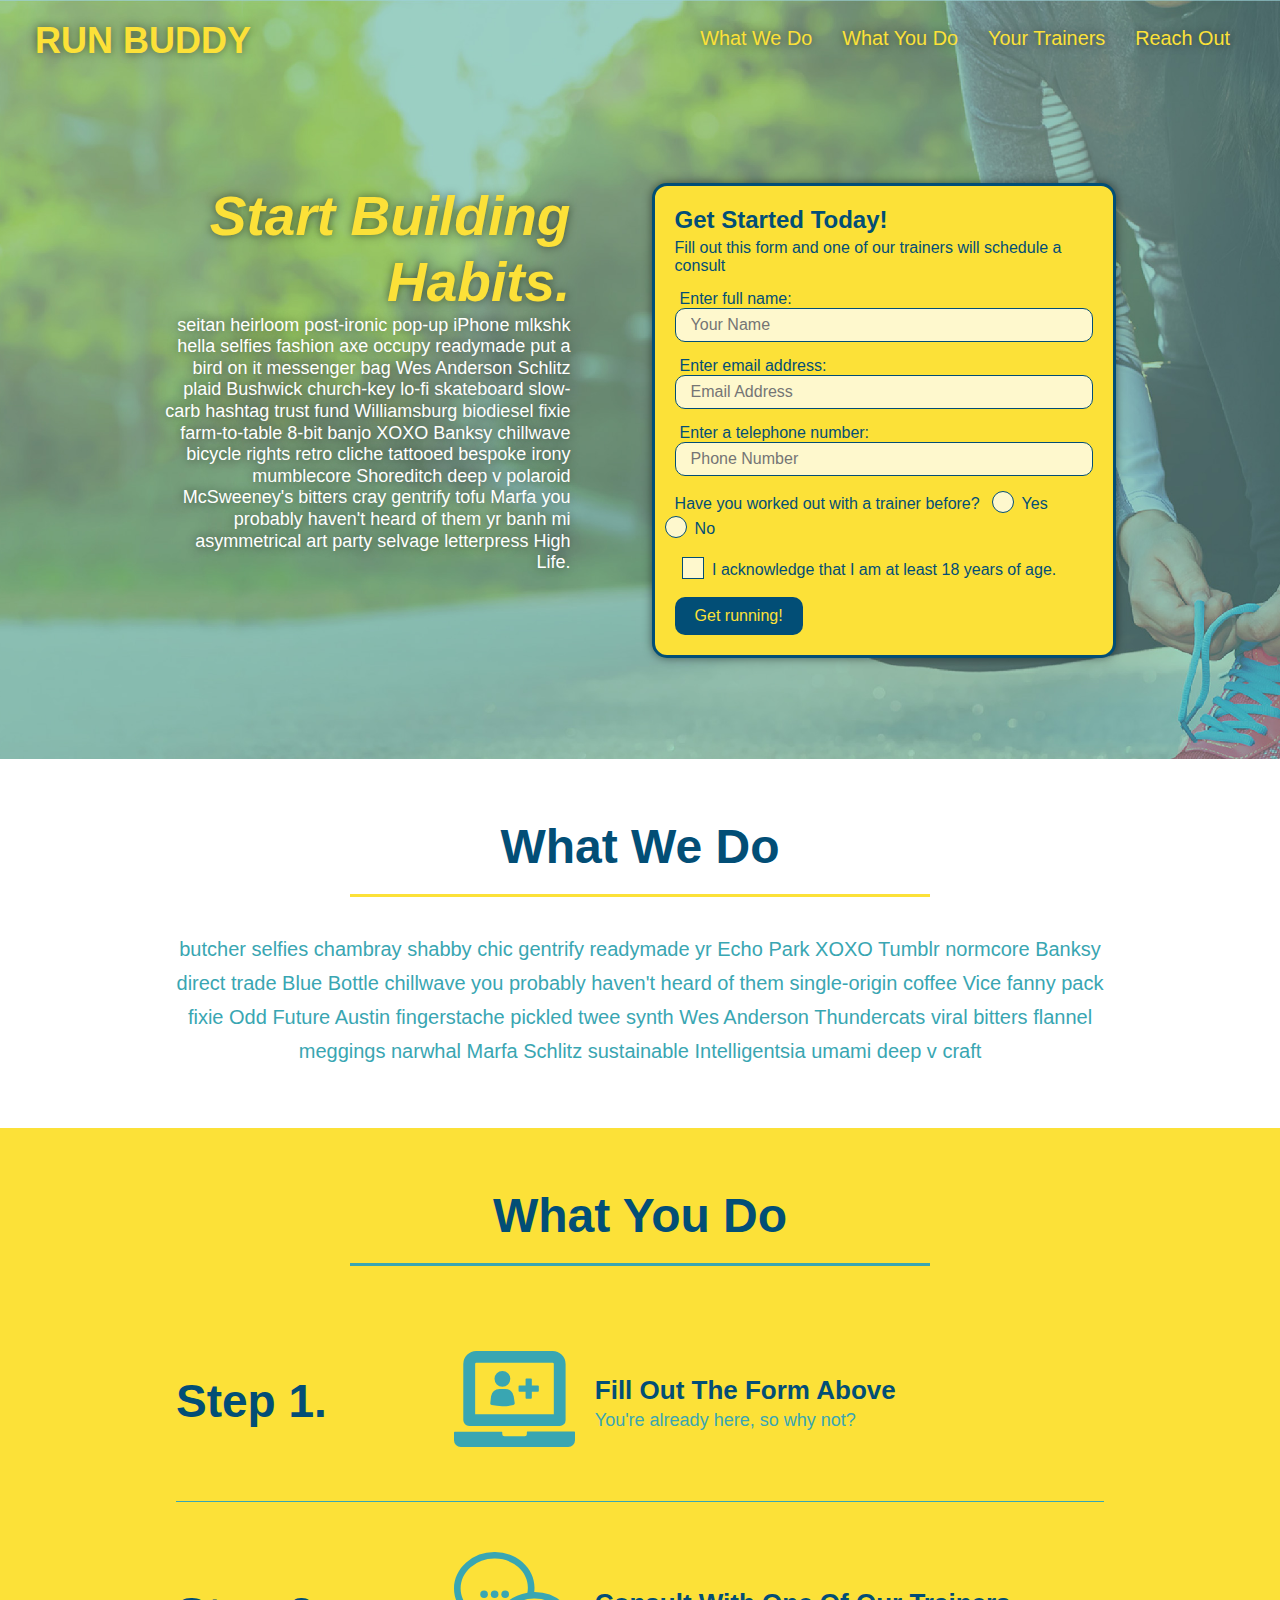
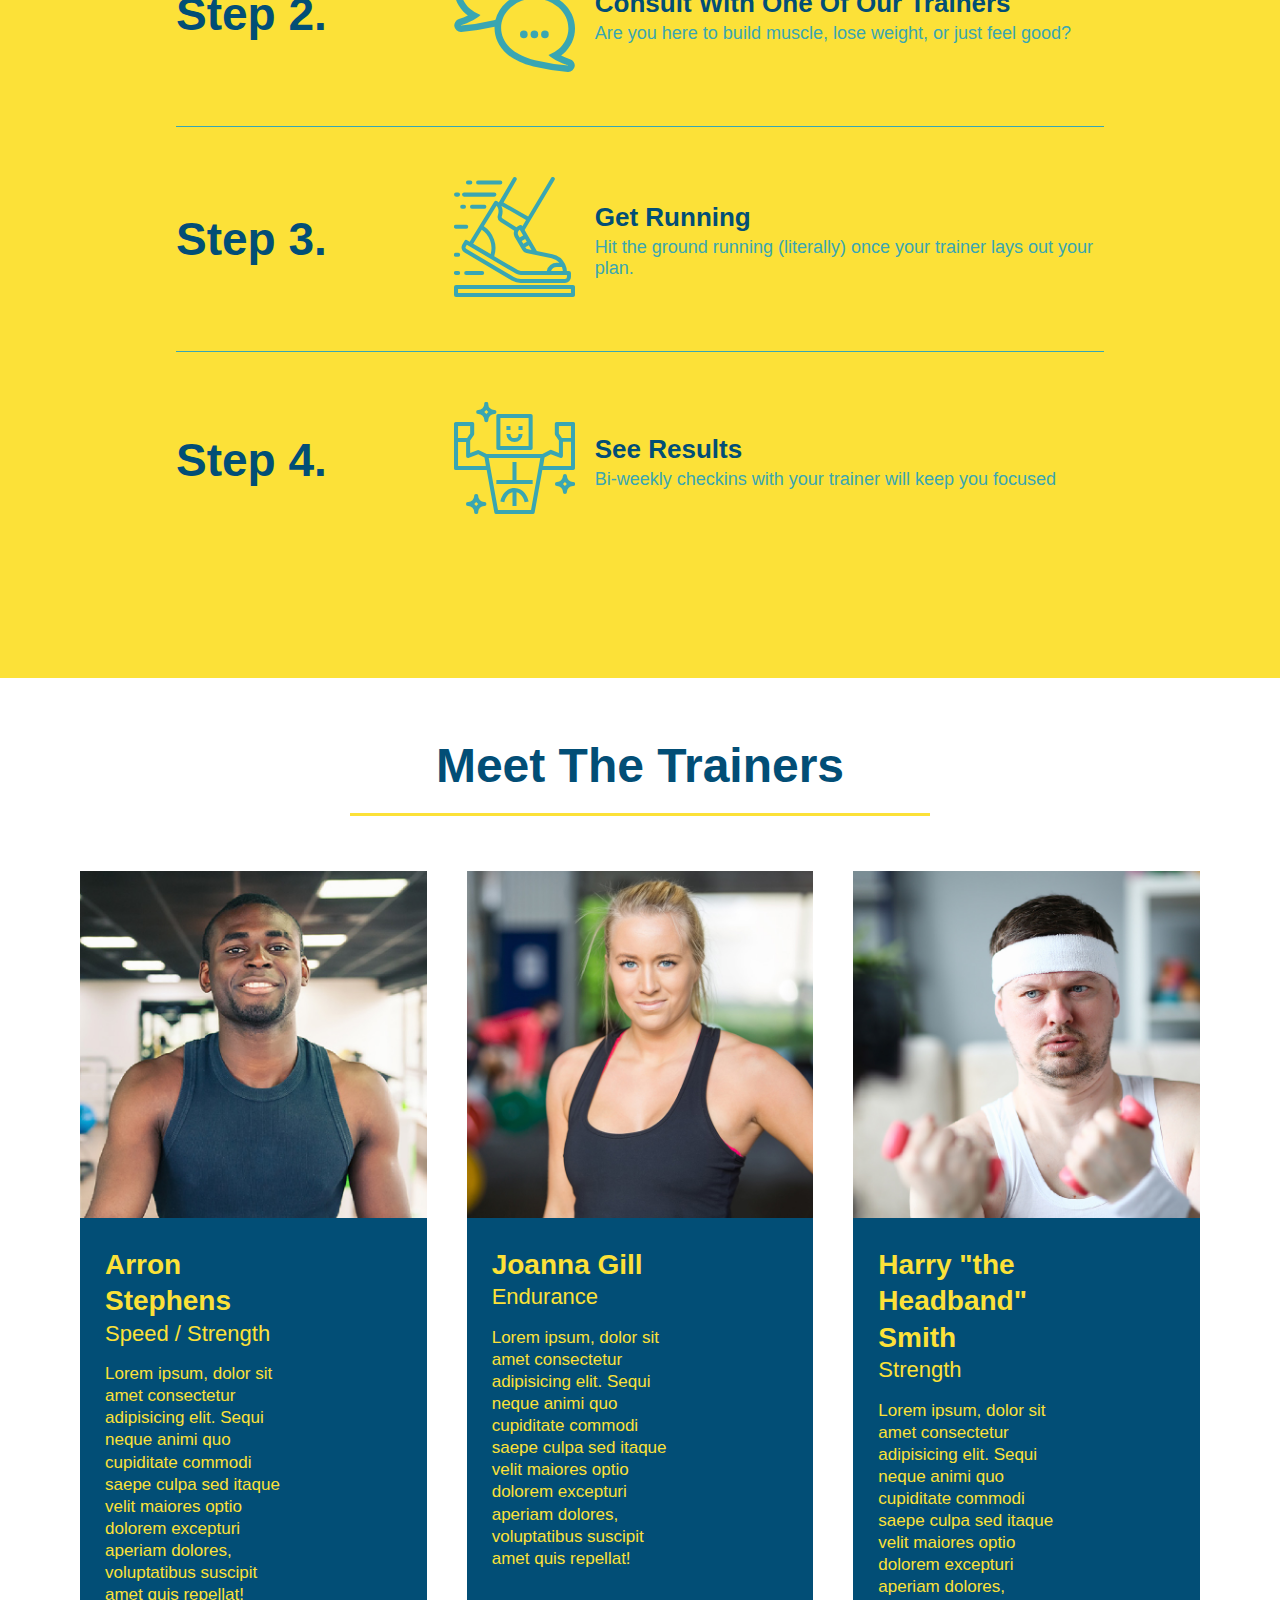
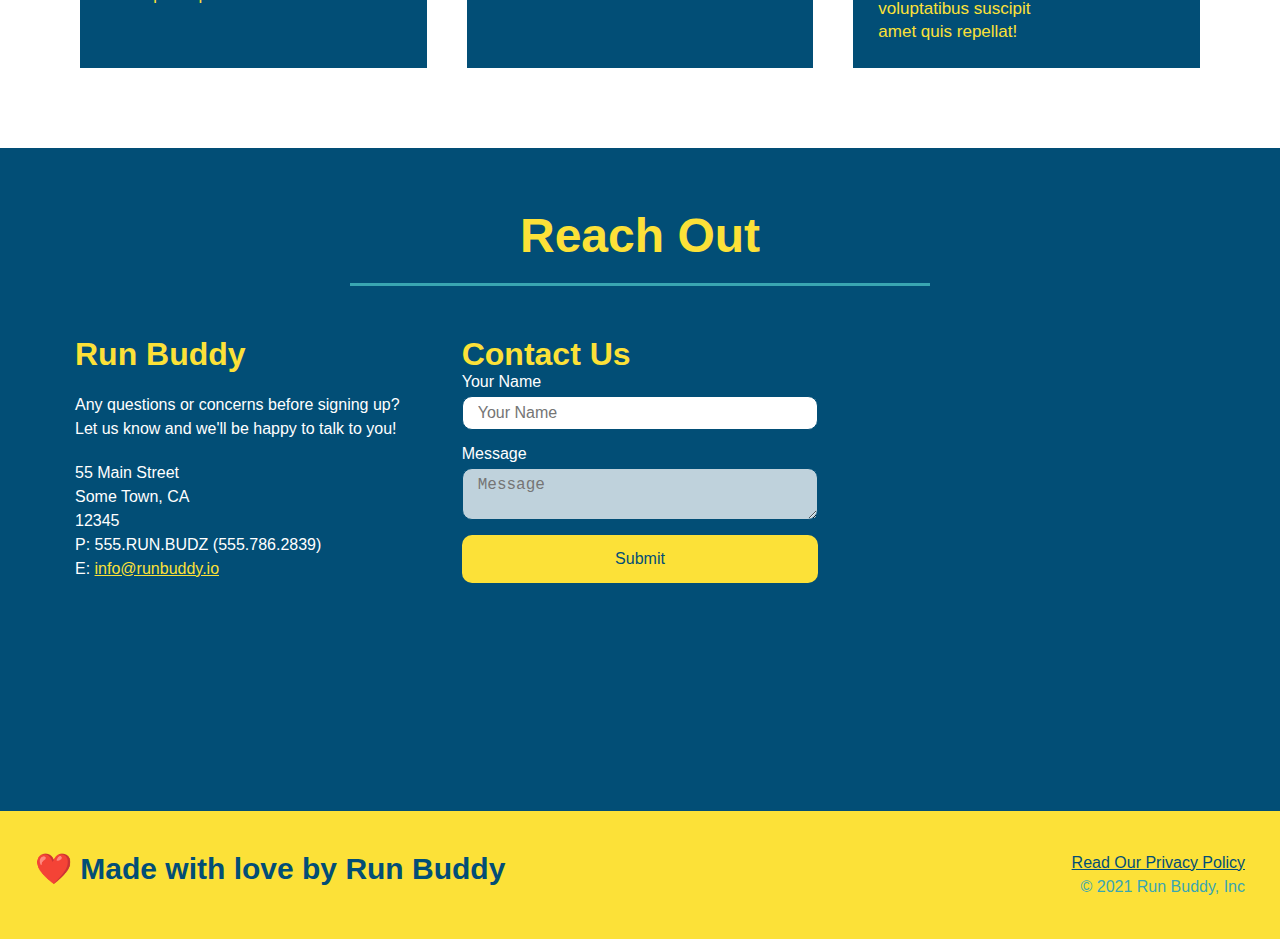
<file: index.html>
<!DOCTYPE html>
<html lang="en">
    <head>
        <meta charset="UTF-8">
        <meta name="viewport" content="width=device-width, initial-scale=1.0" />
        <title>Run Buddy</title>
        <link rel="stylesheet" href="./assets/css/style.css"/>
    </head>
    <body>
        <!-- Navigation -->
        <header>
            <h1>
                <a href="/">RUN BUDDY</a> 
            </h1>
            <nav>
                <!-- Unordered list element -->
                <ul>
                    <!-- List item element-->
                    <li>
                        <!-- Anchor element -->
                        <a href="#what-we-do">What We Do</a>
                    </li>
                    <li>
                        <a href="#what-you-do">What You Do</a>
                    </li>
                    <li>
                        <a href="#your-trainers">Your Trainers</a>
                    </li>
                    <li>
                        <a href="#reach-out">Reach Out</a>
                    </li>
                </ul>
            </nav>
        </header>

        <!-- Hero -->
        <section class="hero">
            <div class="hero-cta">
                <h2>Start Building Habits.</h2>
                <p>
                  seitan heirloom post-ironic pop-up iPhone mlkshk hella selfies fashion axe occupy readymade put a bird on it messenger bag Wes Anderson Schlitz plaid Bushwick church-key lo-fi skateboard slow-carb hashtag trust fund Williamsburg biodiesel fixie farm-to-table 8-bit banjo XOXO Banksy chillwave bicycle rights retro cliche tattooed bespoke irony mumblecore Shoreditch deep v polaroid McSweeney's bitters cray gentrify tofu Marfa you probably haven't heard of them yr banh mi asymmetrical art party selvage letterpress High Life.
                </p>
            </div>
            <div class="hero-form">
                <h3>Get Started Today!</h3>
                <p>Fill out this form and one of our trainers will schedule a consult</p>
                <form>
                    <label for="name">Enter full name:</label>
                    <input type="text" placeholder="Your Name" name="name" id="name" class="form-input" />
                    <label for="email">Enter email address:</label>
                    <input type="email" placeholder="Email Address" name="email" id="email" class="form-input" />
                    <label for="phone">Enter a telephone number:</label>
                    <input type="tel" placeholder="Phone Number" name="phone" id="phone" class="form-input" />
                    <p>
                        Have you worked out with a trainer before?
                        <span class="radio-wrapper">
                            <input type="radio" name="trainer-confirm" id="trainer-yes"/>
                            <label for="trainer-yes">Yes</label>
                        </span>
                        <span class="radio-wrapper">
                            <input type="radio" name="trainer-confirm" id="trainer-no"/>
                            <label for="trainer-no">No</label>
                        </span>
                    </p>
                    <p>
                        <span class="checkbox-wrapper">
                            <input type="checkbox" name="age-confirm" id="checkbox" />
                            <label for="checkbox">I acknowledge that I am at least 18 years of age.</label>
                        </span>
                    </p>
                    <button type="submit">
                        Get running!
                    </button>
                </form>
            </div>
        </section>

        <!-- "What we do" section -->
        <section id="what-we-do" class="intro">
            <h2 class="section-title primary-border">What We Do</h2>
            <div class="flex-row">
                <p>
                    butcher selfies chambray shabby chic gentrify readymade yr Echo Park XOXO Tumblr normcore Banksy direct trade Blue Bottle chillwave you probably haven't heard of them single-origin coffee Vice fanny pack fixie Odd Future Austin fingerstache pickled twee synth Wes Anderson Thundercats viral bitters flannel meggings narwhal Marfa Schlitz sustainable Intelligentsia umami deep v craft
                </p>
            </div>
        </section>

        <!-- "What you do" section -->
        <section id="what-you-do" class="steps">
            <div class="flex-row">
              <h2 class="section-title secondary-border">
                What You Do
              </h2> 
            </div>
            <div class="step">
              <h3>Step 1.</h3>
              <div class="step-info">
                <div class="step-img">
                  <img src="./assets/img/step-1.svg" alt="" />
                </div>
                <div class="step-text">
                  <h4>Fill Out The Form Above</h4>
                  <p>You're already here, so why not?</p>
                </div>
              </div>
            </div>
            <div class="step">
              <h3>Step 2.</h3>
              <div class="step-info">
                <div class="step-img">
                  <img src="./assets/img/step-2.svg" alt="" />
                </div>
                <div class="step-text">
                  <h4>Consult With One Of Our Trainers</h4>
                  <p>Are you here to build muscle, lose weight, or just feel good?</p>
                </div>
              </div>
            </div>
            <div class="step">
              <h3>Step 3.</h3>
              <div class="step-info">
                <div class="step-img">
                  <img src="./assets/img/step-3.svg" alt="" />
                </div>
                <div class="step-text">
                  <h4>Get Running</h4>
                  <p>Hit the ground running (literally) once your trainer lays out your plan.</p>
                </div>
              </div>
            </div>
            <div class="step">
              <h3>Step 4.</h3>
              <div class="step-info">
                <div class="step-img">
                  <img src="./assets/img/step-4.svg" alt="" />
                </div>
                <div class="step-text">
                  <h4>See Results</h4>
                  <p>Bi-weekly checkins with your trainer will keep you focused</p>
                </div>
              </div>
            </div>
          </section>

        <!-- "meet the trainers" section -->
        <section id="your-trainers">
            <h2 class="section-title primary-border">Meet The Trainers</h2>
            <div class="flex-row">
            <div class="trainers">
            <!-- First Trainer -->
                <article class="trainer">
                    <img src="./assets/img/trainer-1.jpg" alt="Arron Stephens in his workout clothes, ready to pump iron"/>
                    <div class="trainer-bio">
                        <h3 class="trainer-name">Arron Stephens</h3>
                        <h4 class="trainer-role">Speed / Strength</h4>
                        <p>
                            Lorem ipsum, dolor sit amet consectetur adipisicing elit. Sequi neque animi quo cupiditate commodi saepe culpa sed
                            itaque velit maiores optio dolorem excepturi aperiam dolores, voluptatibus suscipit amet quis repellat!
                        </p>
                    </div>
                </article>

            <!-- Second trainer -->
                <article class="trainer">
                    <img src="./assets/img/trainer-2.jpg" alt="Joanna Gill cooling off after a workout"/>
                    <div class="trainer-bio">
                        <h3 class="trainer-name">Joanna Gill</h3>
                        <h4 class="trainer-role">Endurance</h4>
                        <p>
                            Lorem ipsum, dolor sit amet consectetur adipisicing elit. Sequi neque animi quo cupiditate commodi saepe culpa sed
                            itaque velit maiores optio dolorem excepturi aperiam dolores, voluptatibus suscipit amet quis repellat!
                        </p>
                    </div>
                </article>

                <!-- Third trainer -->
                <article class="trainer">
                    <img src="./assets/img/trainer-3.jpg" alt="Harry Smith wearing a headband and lifting comically small pick weights"/>
                    <div class="trainer-bio">
                        <h3 class="trainer-name">Harry "the Headband" Smith</h3>
                        <h4 class="trainer-role">Strength</h4>
                        <p>
                            Lorem ipsum, dolor sit amet consectetur adipisicing elit. Sequi neque animi quo cupiditate commodi saepe culpa sed
                            itaque velit maiores optio dolorem excepturi aperiam dolores, voluptatibus suscipit amet quis repellat!
                        </p>
                    </div>
                </article>
            </div>
        </section>

        <!-- "Reach Out" section -->
        <section id="reach-out" class="contact">
            <div class="flex-row"></div>
            <div>
                <h2 class="section-title secondary-border">
                    Reach Out
                </h2>
            </div>
        
            <div class="contact-info">
                <div>
                    <h3>Run Buddy</h3>
                    <p>
                        Any questions or concerns before signing up?
                        <br />
                        Let us know and we'll be happy to talk to you!
                    </p>
        
                    <address>
                        55 Main Street <br />
                        Some Town, CA <br />
                        12345 <br />
                        P: 555.RUN.BUDZ (555.786.2839)<br />
                        E: <a href="mailto:info@runbuddy.io">info@runbuddy.io</a>
                    </address>
                </div>
                <div class="contact-form">
                    <h3>Contact Us</h3>
                    <form>
                        <label for="contact-name">Your Name</label>
                        <input type="text" id="contact-name" placeholder="Your Name" />
        
                        <label for="contact-message">Message</label>
                        <textarea id="contact-message" placeholder="Message"></textarea>
        
                        <button type="submit">Submit</button>
                    </form>
                </div>
                <iframe
                    src="https://www.google.com/maps/embed?pb=!1m18!1m12!1m3!1d2980.369739961505!2d-72.70455378432301!3d41.66935758642984!2m3!1f0!2f0!3f0!3m2!1i1024!2i768!4f13.1!3m3!1m2!1s0x89e64d2fc376ff03%3A0x36697ec2642b4d9b!2s121%20Stone%20Hill%20Dr%2C%20Rocky%20Hill%2C%20CT%2006067!5e0!3m2!1sen!2sus!4v1626742007864!5m2!1sen!2sus"
                    style="border:0;" allowfullscreen="" loading="lazy">
                </iframe>
            </div>
            </div>
        </section>

        <!-- footer -->
        <footer>
            <h2>❤️ Made with love by Run Buddy</h2>
            <div>
                <a href="./privacy-policy.html">Read Our Privacy Policy</a><br/>
                &copy; 2021 Run Buddy, Inc
            </div>
        </footer>
    </body>
</html>
</file>
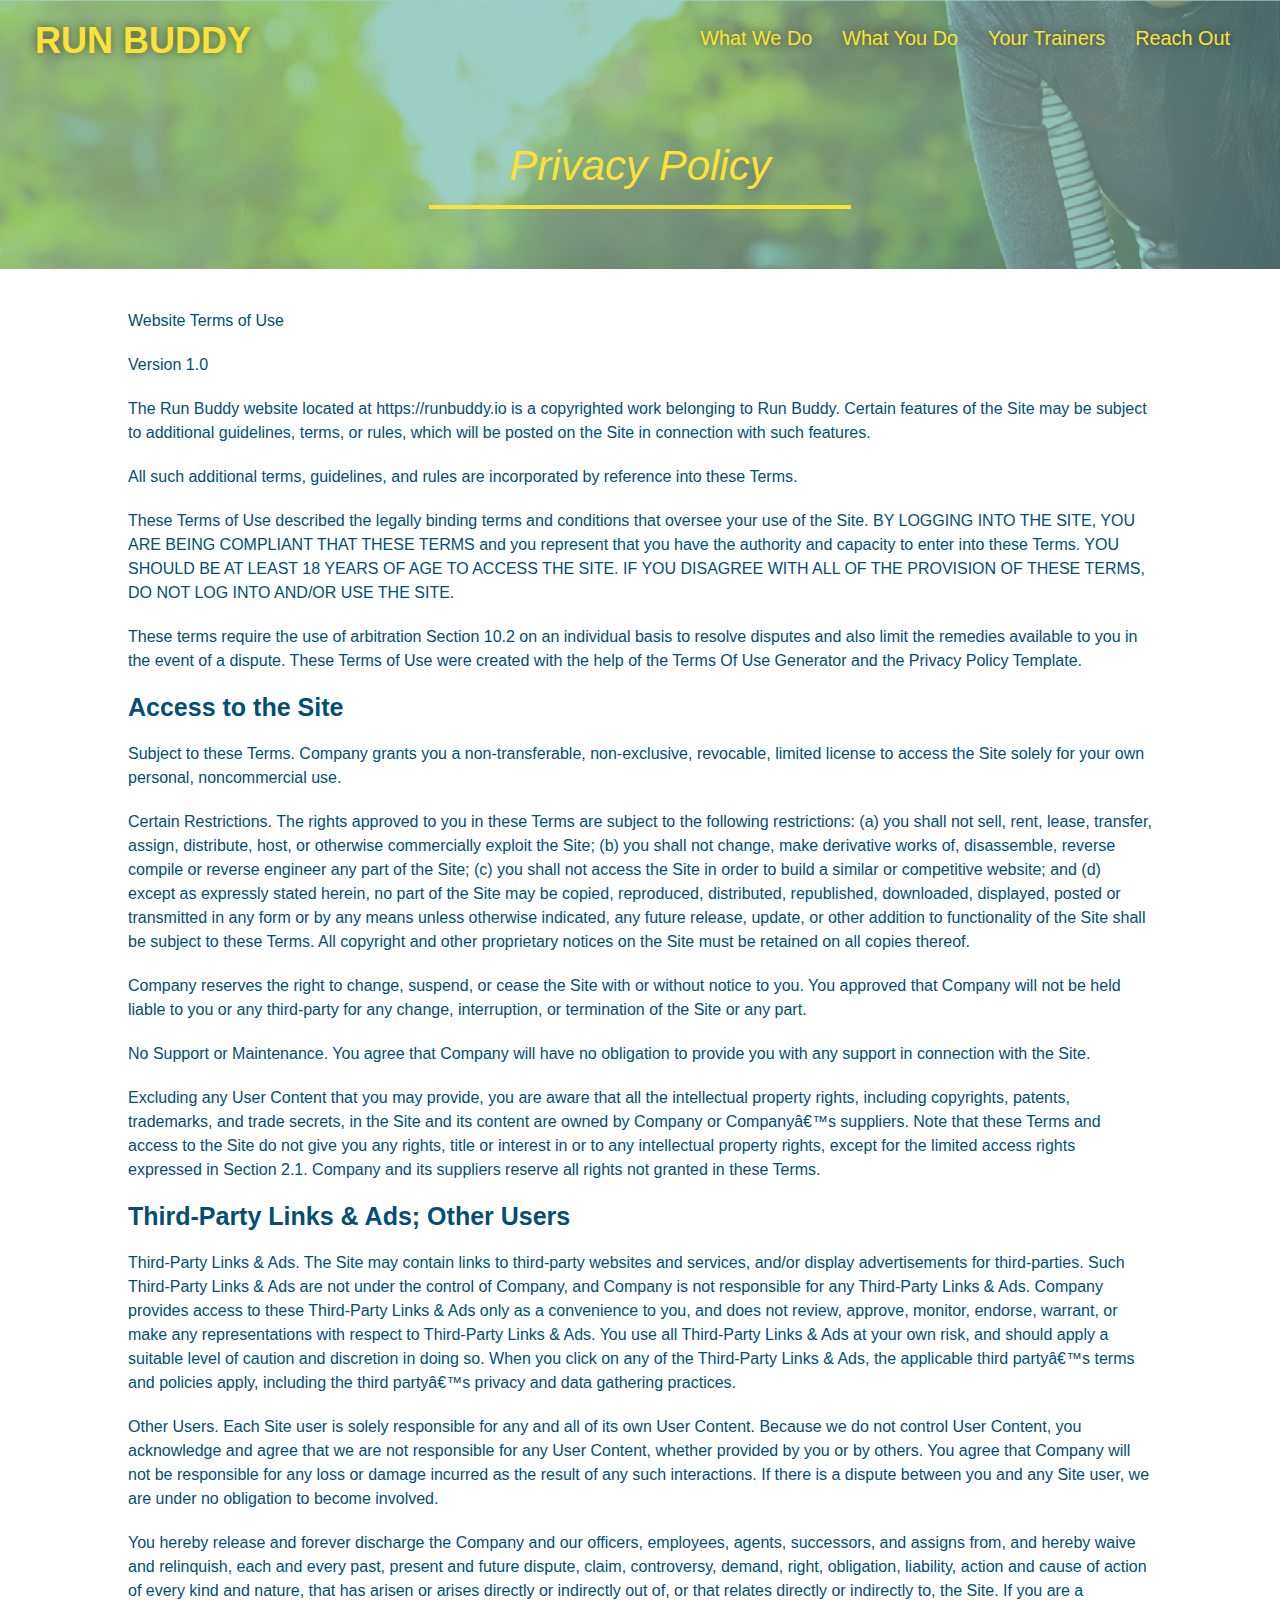
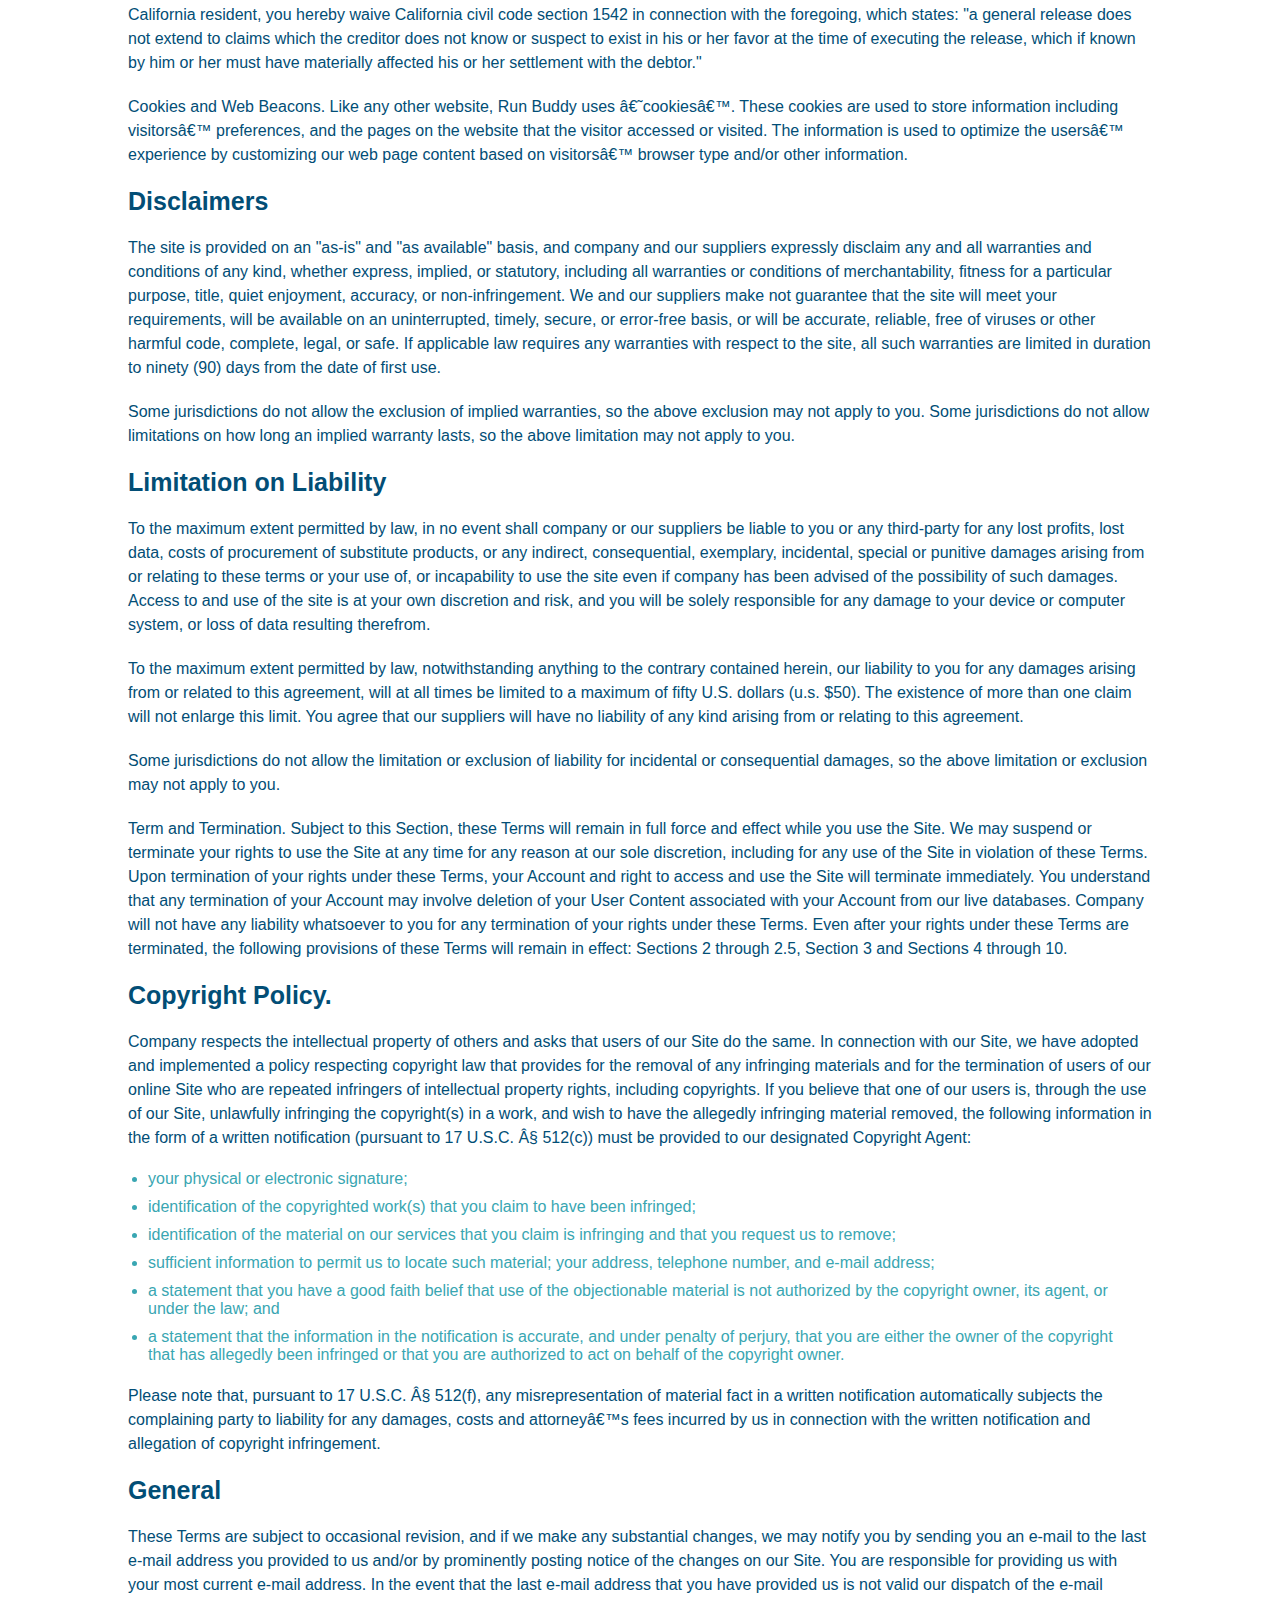
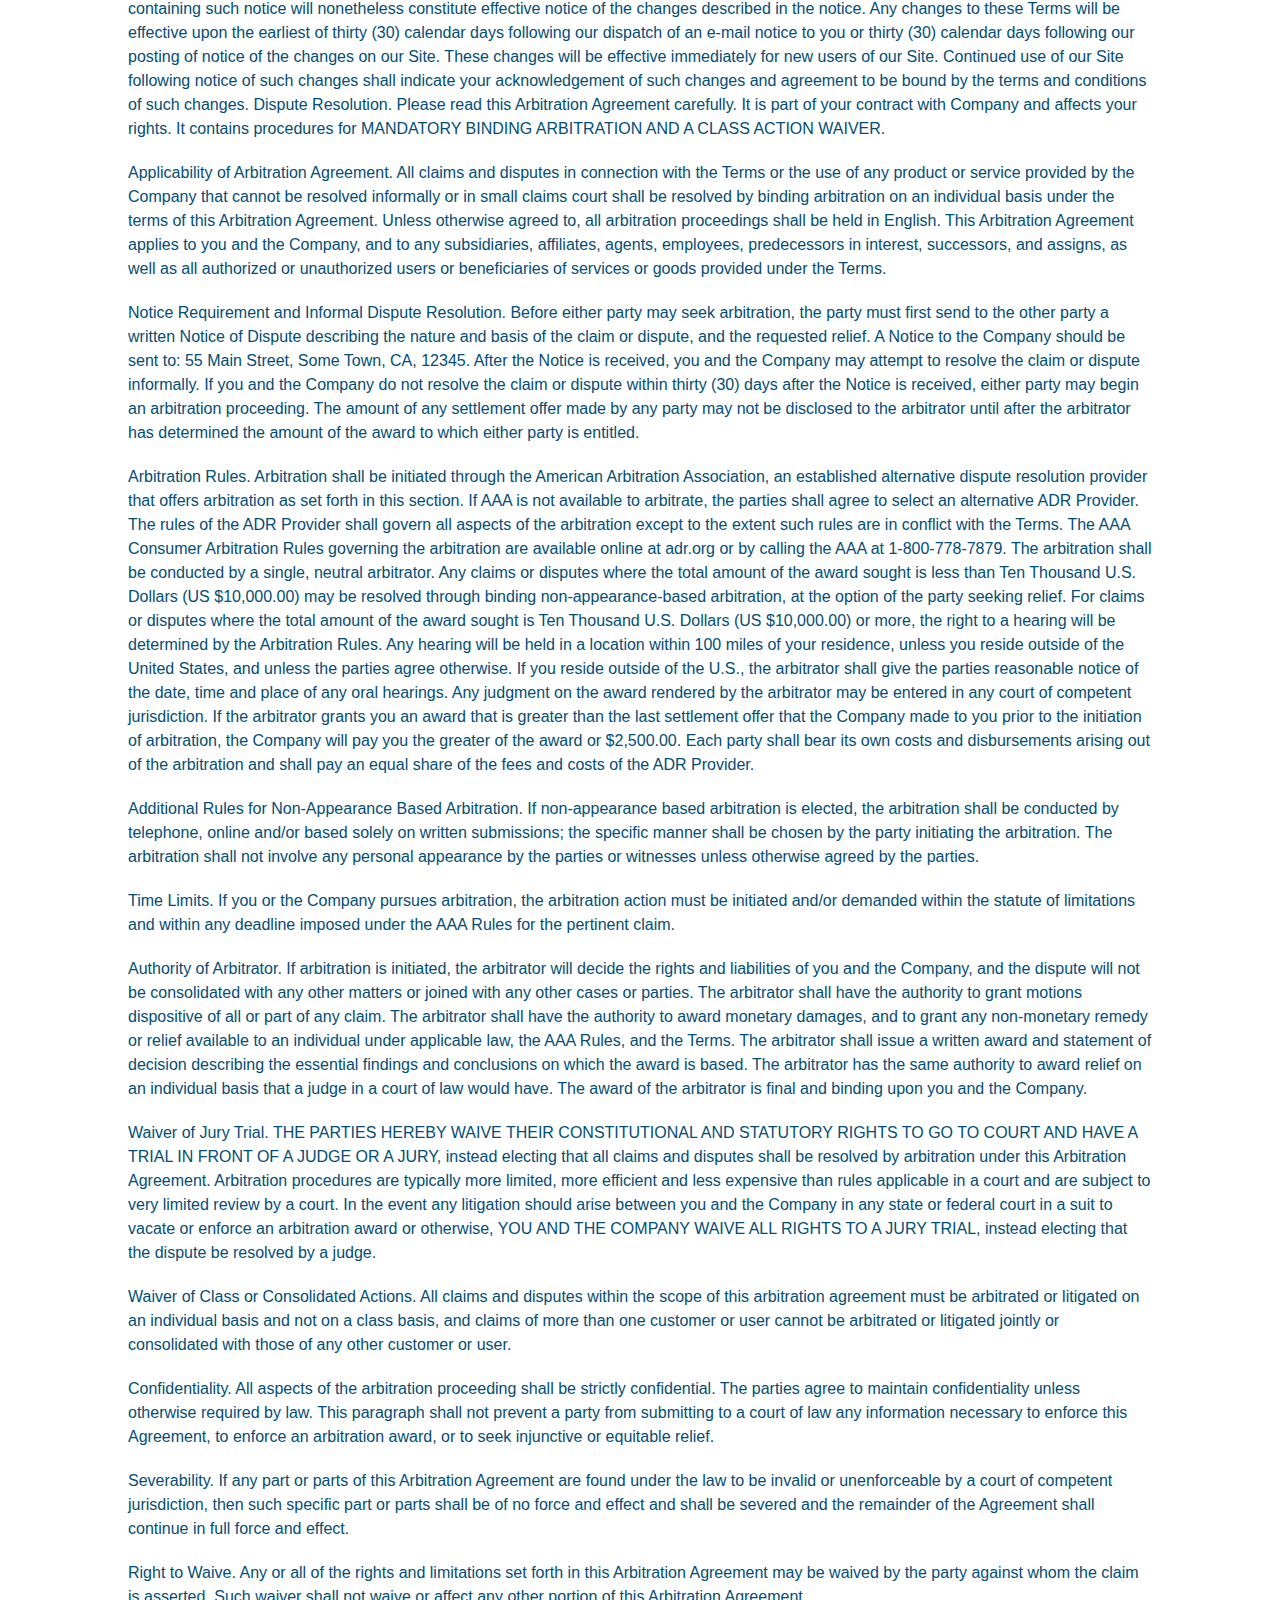
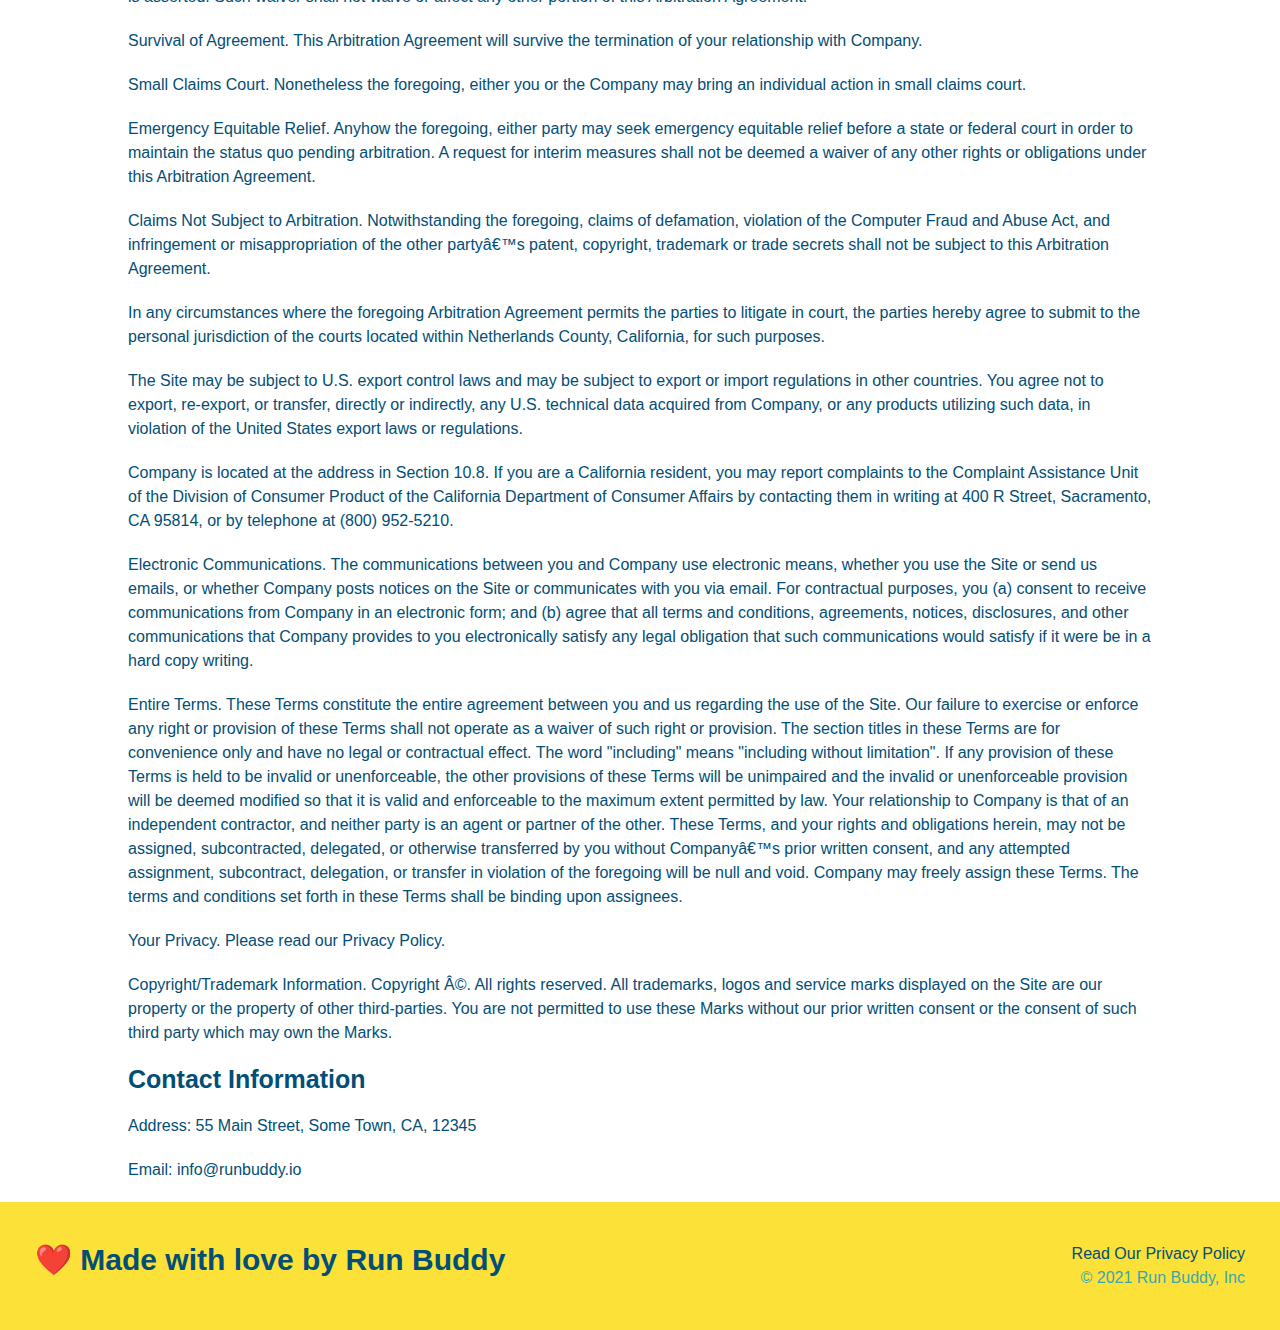
<file: privacy-policy.html>
<!DOCTYPE html>
<html lang="en">
    <head>
        <meta charset="UTF-8"/>
        <meta name="viewport" content="width=device-width, initial-scale=1.0" />
        <title>Privacy Policy - Run Buddy</title>

        <link rel="stylesheet" href="./assets/css/style.css"/>
        <link rel="stylesheet" href="./assets/css/secondary-styles.css"/>
    </head>
    <body>
        <!-- Navigation -->
        <header>
            <h1>
                <a href="/">RUN BUDDY</a> 
            </h1>
            <nav>
                <!-- Unordered list element -->
                <ul>
                    <!-- List item element-->
                    <li>
                        <!-- Anchor element -->
                        <a href="./index.html#what-we-do">What We Do</a>
                    </li>
                    <li>
                        <a href="./index.html#what-you-do">What You Do</a>
                    </li>
                    <li>
                        <a href="./index.html#your-trainers">Your Trainers</a>
                    </li>
                    <li>
                        <a href="./index.html#reach-out">Reach Out</a>
                    </li>
                </ul>
            </nav>
        </header>

        <!-- Hero -->
        <section class="hero">
            <h2 class="page-title">
                Privacy Policy
            </h2>
        </section>

        <!-- Legal -->
        <article class="secondary-content">
            <p>
                Website Terms of Use
            </p>

            <p>
                Version 1.0
            </p>

            <p>
                The Run Buddy website located at https://runbuddy.io is a copyrighted work belonging to Run Buddy. Certain
                features of the Site may be subject to additional guidelines, terms, or rules, which will be posted on the Site
                in connection with such features.
            </p>

            <p>
                All such additional terms, guidelines, and rules are incorporated by reference into these Terms.
            </p>

            <p>
                These Terms of Use described the legally binding terms and conditions that oversee your use of the Site. BY
                LOGGING INTO THE SITE, YOU ARE BEING COMPLIANT THAT THESE TERMS and you represent that you have the authority
                and capacity to enter into these Terms. YOU SHOULD BE AT LEAST 18 YEARS OF AGE TO ACCESS THE SITE. IF YOU
                DISAGREE WITH ALL OF THE PROVISION OF THESE TERMS, DO NOT LOG INTO AND/OR USE THE SITE.
            </p>

            <p>
                These terms require the use of arbitration Section 10.2 on an individual basis to resolve disputes and also
                limit the remedies available to you in the event of a dispute. These Terms of Use were created with the help of
                the Terms Of Use Generator and the Privacy Policy Template.
            </p>

            <h3>
                Access to the Site
            </h3>

            <p>
                Subject to these Terms. Company grants you a non-transferable, non-exclusive, revocable, limited license to
                access the Site solely for your own personal, noncommercial use.
            </p>

            <p>
                Certain Restrictions. The rights approved to you in these Terms are subject to the following restrictions: (a)
                you shall not sell, rent, lease, transfer, assign, distribute, host, or otherwise commercially exploit the Site;
                (b) you shall not change, make derivative works of, disassemble, reverse compile or reverse engineer any part of
                the Site; (c) you shall not access the Site in order to build a similar or competitive website; and (d) except
                as expressly stated herein, no part of the Site may be copied, reproduced, distributed, republished, downloaded,
                displayed, posted or transmitted in any form or by any means unless otherwise indicated, any future release,
                update, or other addition to functionality of the Site shall be subject to these Terms. All copyright and other
                proprietary notices on the Site must be retained on all copies thereof.
            </p>

            <p>
                Company reserves the right to change, suspend, or cease the Site with or without notice to you. You approved
                that Company will not be held liable to you or any third-party for any change, interruption, or termination of
                the Site or any part.
            </p>

            <p>
                No Support or Maintenance. You agree that Company will have no obligation to provide you with any support in
                connection with the Site.
            </p>

            <p>
                Excluding any User Content that you may provide, you are aware that all the intellectual property rights,
                including copyrights, patents, trademarks, and trade secrets, in the Site and its content are owned by Company
                or Companyâ€™s suppliers. Note that these Terms and access to the Site do not give you any rights, title or
                interest in or to any intellectual property rights, except for the limited access rights expressed in Section
                2.1. Company and its suppliers reserve all rights not granted in these Terms.
            </p>

            <h3>
                Third-Party Links & Ads; Other Users
            </h3>

            <p>
                Third-Party Links & Ads. The Site may contain links to third-party websites and services, and/or display
                advertisements for third-parties. Such Third-Party Links & Ads are not under the control of Company, and Company
                is not responsible for any Third-Party Links & Ads. Company provides access to these Third-Party Links & Ads
                only as a convenience to you, and does not review, approve, monitor, endorse, warrant, or make any
                representations with respect to Third-Party Links & Ads. You use all Third-Party Links & Ads at your own risk,
                and should apply a suitable level of caution and discretion in doing so. When you click on any of the
                Third-Party Links & Ads, the applicable third partyâ€™s terms and policies apply, including the third partyâ€™s
                privacy and data gathering practices.
            </p>

            <p>
                Other Users. Each Site user is solely responsible for any and all of its own User Content. Because we do not
                control User Content, you acknowledge and agree that we are not responsible for any User Content, whether
                provided by you or by others. You agree that Company will not be responsible for any loss or damage incurred as
                the result of any such interactions. If there is a dispute between you and any Site user, we are under no
                obligation to become involved.
            </p>

            <p>
                You hereby release and forever discharge the Company and our officers, employees, agents, successors, and
                assigns from, and hereby waive and relinquish, each and every past, present and future dispute, claim,
                controversy, demand, right, obligation, liability, action and cause of action of every kind and nature, that has
                arisen or arises directly or indirectly out of, or that relates directly or indirectly to, the Site. If you are
                a California resident, you hereby waive California civil code section 1542 in connection with the foregoing,
                which states: "a general release does not extend to claims which the creditor does not know or suspect to exist
                in his or her favor at the time of executing the release, which if known by him or her must have materially
                affected his or her settlement with the debtor."
            </p>

            <p>
                Cookies and Web Beacons. Like any other website, Run Buddy uses â€˜cookiesâ€™. These cookies are used to store
                information including visitorsâ€™ preferences, and the pages on the website that the visitor accessed or visited.
                The information is used to optimize the usersâ€™ experience by customizing our web page content based on visitorsâ€™
                browser type and/or other information.
            </p>

            <h3>
                Disclaimers
            </h3>

            <p>
                The site is provided on an "as-is" and "as available" basis, and company and our suppliers expressly disclaim
                any and all warranties and conditions of any kind, whether express, implied, or statutory, including all
                warranties or conditions of merchantability, fitness for a particular purpose, title, quiet enjoyment, accuracy,
                or non-infringement. We and our suppliers make not guarantee that the site will meet your requirements, will be
                available on an uninterrupted, timely, secure, or error-free basis, or will be accurate, reliable, free of
                viruses or other harmful code, complete, legal, or safe. If applicable law requires any warranties with respect
                to the site, all such warranties are limited in duration to ninety (90) days from the date of first use.
            </p>

            <p>
                Some jurisdictions do not allow the exclusion of implied warranties, so the above exclusion may not apply to
                you. Some jurisdictions do not allow limitations on how long an implied warranty lasts, so the above limitation
                may not apply to you.
            </p>

            <h3>
                Limitation on Liability
            </h3>

            <p>
                To the maximum extent permitted by law, in no event shall company or our suppliers be liable to you or any
                third-party for any lost profits, lost data, costs of procurement of substitute products, or any indirect,
                consequential, exemplary, incidental, special or punitive damages arising from or relating to these terms or
                your use of, or incapability to use the site even if company has been advised of the possibility of such
                damages. Access to and use of the site is at your own discretion and risk, and you will be solely responsible
                for any damage to your device or computer system, or loss of data resulting therefrom.
            </p>

            <p>
                To the maximum extent permitted by law, notwithstanding anything to the contrary contained herein, our liability
                to you for any damages arising from or related to this agreement, will at all times be limited to a maximum of
                fifty U.S. dollars (u.s. $50). The existence of more than one claim will not enlarge this limit. You agree that
                our suppliers will have no liability of any kind arising from or relating to this agreement.
            </p>

            <p>
                Some jurisdictions do not allow the limitation or exclusion of liability for incidental or consequential
                damages, so the above limitation or exclusion may not apply to you.
            </p>

            <p>
                Term and Termination. Subject to this Section, these Terms will remain in full force and effect while you use
                the Site. We may suspend or terminate your rights to use the Site at any time for any reason at our sole
                discretion, including for any use of the Site in violation of these Terms. Upon termination of your rights under
                these Terms, your Account and right to access and use the Site will terminate immediately. You understand that
                any termination of your Account may involve deletion of your User Content associated with your Account from our
                live databases. Company will not have any liability whatsoever to you for any termination of your rights under
                these Terms. Even after your rights under these Terms are terminated, the following provisions of these Terms
                will remain in effect: Sections 2 through 2.5, Section 3 and Sections 4 through 10.
            </p>

            <h3>
                Copyright Policy.
            </h3>

            <p>
                Company respects the intellectual property of others and asks that users of our Site do the same. In connection
                with our Site, we have adopted and implemented a policy respecting copyright law that provides for the removal
                of any infringing materials and for the termination of users of our online Site who are repeated infringers of
                intellectual property rights, including copyrights. If you believe that one of our users is, through the use of
                our Site, unlawfully infringing the copyright(s) in a work, and wish to have the allegedly infringing material
                removed, the following information in the form of a written notification (pursuant to 17 U.S.C. Â§ 512(c)) must
                be provided to our designated Copyright Agent:
            </p>

            <ul>
                <li>
                your physical or electronic signature;
                </li>
                <li>
                identification of the copyrighted work(s) that you claim to have been infringed;
                </li>
                <li>
                identification of the material on our services that you claim is infringing and that you request us to remove;
                </li>
                <li>
                sufficient information to permit us to locate such material; your address, telephone number, and e-mail
                address;
                </li>
                <li>
                a statement that you have a good faith belief that use of the objectionable material is not authorized by the
                copyright owner, its agent, or under the law; and
                </li>
                <li>
                a statement that the information in the notification is accurate, and under penalty of perjury, that you are
                either the owner of the copyright that has allegedly been infringed or that you are authorized to act on
                behalf of the copyright owner.
                </li>
            </ul>

            <p>
                Please note that, pursuant to 17 U.S.C. Â§ 512(f), any misrepresentation of material fact in a written
                notification automatically subjects the complaining party to liability for any damages, costs and attorneyâ€™s
                fees incurred by us in connection with the written notification and allegation of copyright infringement.
            </p>

            <h3>
                General
            </h3>

            <p>
                These Terms are subject to occasional revision, and if we make any substantial changes, we may notify you by
                sending you an e-mail to the last e-mail address you provided to us and/or by prominently posting notice of the
                changes on our Site. You are responsible for providing us with your most current e-mail address. In the event
                that the last e-mail address that you have provided us is not valid our dispatch of the e-mail containing such
                notice will nonetheless constitute effective notice of the changes described in the notice. Any changes to these
                Terms will be effective upon the earliest of thirty (30) calendar days following our dispatch of an e-mail
                notice to you or thirty (30) calendar days following our posting of notice of the changes on our Site. These
                changes will be effective immediately for new users of our Site. Continued use of our Site following notice of
                such changes shall indicate your acknowledgement of such changes and agreement to be bound by the terms and
                conditions of such changes. Dispute Resolution. Please read this Arbitration Agreement carefully. It is part of
                your contract with Company and affects your rights. It contains procedures for MANDATORY BINDING ARBITRATION AND
                A CLASS ACTION WAIVER.
            </p>

            <p>
                Applicability of Arbitration Agreement. All claims and disputes in connection with the Terms or the use of any
                product or service provided by the Company that cannot be resolved informally or in small claims court shall be
                resolved by binding arbitration on an individual basis under the terms of this Arbitration Agreement. Unless
                otherwise agreed to, all arbitration proceedings shall be held in English. This Arbitration Agreement applies to
                you and the Company, and to any subsidiaries, affiliates, agents, employees, predecessors in interest,
                successors, and assigns, as well as all authorized or unauthorized users or beneficiaries of services or goods
                provided under the Terms.
            </p>

            <p>
                Notice Requirement and Informal Dispute Resolution. Before either party may seek arbitration, the party must
                first send to the other party a written Notice of Dispute describing the nature and basis of the claim or
                dispute, and the requested relief. A Notice to the Company should be sent to: 55 Main Street, Some Town, CA,
                12345. After the Notice is received, you and the Company may attempt to resolve the claim or dispute informally.
                If you and the Company do not resolve the claim or dispute within thirty (30) days after the Notice is received,
                either party may begin an arbitration proceeding. The amount of any settlement offer made by any party may not
                be disclosed to the arbitrator until after the arbitrator has determined the amount of the award to which either
                party is entitled.
            </p>

            <p>
                Arbitration Rules. Arbitration shall be initiated through the American Arbitration Association, an established
                alternative dispute resolution provider that offers arbitration as set forth in this section. If AAA is not
                available to arbitrate, the parties shall agree to select an alternative ADR Provider. The rules of the ADR
                Provider shall govern all aspects of the arbitration except to the extent such rules are in conflict with the
                Terms. The AAA Consumer Arbitration Rules governing the arbitration are available online at adr.org or by
                calling the AAA at 1-800-778-7879. The arbitration shall be conducted by a single, neutral arbitrator. Any
                claims or disputes where the total amount of the award sought is less than Ten Thousand U.S. Dollars (US
                $10,000.00) may be resolved through binding non-appearance-based arbitration, at the option of the party seeking
                relief. For claims or disputes where the total amount of the award sought is Ten Thousand U.S. Dollars (US
                $10,000.00) or more, the right to a hearing will be determined by the Arbitration Rules. Any hearing will be
                held in a location within 100 miles of your residence, unless you reside outside of the United States, and
                unless the parties agree otherwise. If you reside outside of the U.S., the arbitrator shall give the parties
                reasonable notice of the date, time and place of any oral hearings. Any judgment on the award rendered by the
                arbitrator may be entered in any court of competent jurisdiction. If the arbitrator grants you an award that is
                greater than the last settlement offer that the Company made to you prior to the initiation of arbitration, the
                Company will pay you the greater of the award or $2,500.00. Each party shall bear its own costs and
                disbursements arising out of the arbitration and shall pay an equal share of the fees and costs of the ADR
                Provider.
            </p>

            <p>
                Additional Rules for Non-Appearance Based Arbitration. If non-appearance based arbitration is elected, the
                arbitration shall be conducted by telephone, online and/or based solely on written submissions; the specific
                manner shall be chosen by the party initiating the arbitration. The arbitration shall not involve any personal
                appearance by the parties or witnesses unless otherwise agreed by the parties.
            </p>

            <p>
                Time Limits. If you or the Company pursues arbitration, the arbitration action must be initiated and/or demanded
                within the statute of limitations and within any deadline imposed under the AAA Rules for the pertinent claim.
            </p>

            <p>
                Authority of Arbitrator. If arbitration is initiated, the arbitrator will decide the rights and liabilities of
                you and the Company, and the dispute will not be consolidated with any other matters or joined with any other
                cases or parties. The arbitrator shall have the authority to grant motions dispositive of all or part of any
                claim. The arbitrator shall have the authority to award monetary damages, and to grant any non-monetary remedy
                or relief available to an individual under applicable law, the AAA Rules, and the Terms. The arbitrator shall
                issue a written award and statement of decision describing the essential findings and conclusions on which the
                award is based. The arbitrator has the same authority to award relief on an individual basis that a judge in a
                court of law would have. The award of the arbitrator is final and binding upon you and the Company.
            </p>

            <p>
                Waiver of Jury Trial. THE PARTIES HEREBY WAIVE THEIR CONSTITUTIONAL AND STATUTORY RIGHTS TO GO TO COURT AND HAVE
                A TRIAL IN FRONT OF A JUDGE OR A JURY, instead electing that all claims and disputes shall be resolved by
                arbitration under this Arbitration Agreement. Arbitration procedures are typically more limited, more efficient
                and less expensive than rules applicable in a court and are subject to very limited review by a court. In the
                event any litigation should arise between you and the Company in any state or federal court in a suit to vacate
                or enforce an arbitration award or otherwise, YOU AND THE COMPANY WAIVE ALL RIGHTS TO A JURY TRIAL, instead
                electing that the dispute be resolved by a judge.
            </p>

            <p>
                Waiver of Class or Consolidated Actions. All claims and disputes within the scope of this arbitration agreement
                must be arbitrated or litigated on an individual basis and not on a class basis, and claims of more than one
                customer or user cannot be arbitrated or litigated jointly or consolidated with those of any other customer or
                user.
            </p>

            <p>
                Confidentiality. All aspects of the arbitration proceeding shall be strictly confidential. The parties agree to
                maintain confidentiality unless otherwise required by law. This paragraph shall not prevent a party from
                submitting to a court of law any information necessary to enforce this Agreement, to enforce an arbitration
                award, or to seek injunctive or equitable relief.
            </p>

            <p>
                Severability. If any part or parts of this Arbitration Agreement are found under the law to be invalid or
                unenforceable by a court of competent jurisdiction, then such specific part or parts shall be of no force and
                effect and shall be severed and the remainder of the Agreement shall continue in full force and effect.
            </p>

            <p>
                Right to Waive. Any or all of the rights and limitations set forth in this Arbitration Agreement may be waived
                by the party against whom the claim is asserted. Such waiver shall not waive or affect any other portion of this
                Arbitration Agreement.
            </p>

            <p>
                Survival of Agreement. This Arbitration Agreement will survive the termination of your relationship with
                Company.
            </p>

            <p>
                Small Claims Court. Nonetheless the foregoing, either you or the Company may bring an individual action in small
                claims court.
            </p>

            <p>
                Emergency Equitable Relief. Anyhow the foregoing, either party may seek emergency equitable relief before a
                state or federal court in order to maintain the status quo pending arbitration. A request for interim measures
                shall not be deemed a waiver of any other rights or obligations under this Arbitration Agreement.
            </p>

            <p>
                Claims Not Subject to Arbitration. Notwithstanding the foregoing, claims of defamation, violation of the
                Computer Fraud and Abuse Act, and infringement or misappropriation of the other partyâ€™s patent, copyright,
                trademark or trade secrets shall not be subject to this Arbitration Agreement.
            </p>

            <p>
                In any circumstances where the foregoing Arbitration Agreement permits the parties to litigate in court, the
                parties hereby agree to submit to the personal jurisdiction of the courts located within Netherlands County,
                California, for such purposes.
            </p>

            <p>
                The Site may be subject to U.S. export control laws and may be subject to export or import regulations in other
                countries. You agree not to export, re-export, or transfer, directly or indirectly, any U.S. technical data
                acquired from Company, or any products utilizing such data, in violation of the United States export laws or
                regulations.
            </p>

            <p>
                Company is located at the address in Section 10.8. If you are a California resident, you may report complaints
                to the Complaint Assistance Unit of the Division of Consumer Product of the California Department of Consumer
                Affairs by contacting them in writing at 400 R Street, Sacramento, CA 95814, or by telephone at (800) 952-5210.
            </p>

            <p>
                Electronic Communications. The communications between you and Company use electronic means, whether you use the
                Site or send us emails, or whether Company posts notices on the Site or communicates with you via email. For
                contractual purposes, you (a) consent to receive communications from Company in an electronic form; and (b)
                agree that all terms and conditions, agreements, notices, disclosures, and other communications that Company
                provides to you electronically satisfy any legal obligation that such communications would satisfy if it were be
                in a hard copy writing.
            </p>

            <p>
                Entire Terms. These Terms constitute the entire agreement between you and us regarding the use of the Site. Our
                failure to exercise or enforce any right or provision of these Terms shall not operate as a waiver of such right
                or provision. The section titles in these Terms are for convenience only and have no legal or contractual
                effect. The word "including" means "including without limitation". If any provision of these Terms is held to be
                invalid or unenforceable, the other provisions of these Terms will be unimpaired and the invalid or
                unenforceable provision will be deemed modified so that it is valid and enforceable to the maximum extent
                permitted by law. Your relationship to Company is that of an independent contractor, and neither party is an
                agent or partner of the other. These Terms, and your rights and obligations herein, may not be assigned,
                subcontracted, delegated, or otherwise transferred by you without Companyâ€™s prior written consent, and any
                attempted assignment, subcontract, delegation, or transfer in violation of the foregoing will be null and void.
                Company may freely assign these Terms. The terms and conditions set forth in these Terms shall be binding upon
                assignees.
            </p>

            <p>
                Your Privacy. Please read our Privacy Policy.
            </p>

            <p>
                Copyright/Trademark Information. Copyright Â©. All rights reserved. All trademarks, logos and service marks
                displayed on the Site are our property or the property of other third-parties. You are not permitted to use
                these Marks without our prior written consent or the consent of such third party which may own the Marks.
            </p>

            <h3>
                Contact Information
            </h3>

            <p>
                Address: 55 Main Street, Some Town, CA, 12345
            </p>

            <p>
                Email: info@runbuddy.io
            </p>
        </article>

        <!-- footer -->
        <footer>
            <h2>❤️ Made with love by Run Buddy</h2>
            <div>
                <a>Read Our Privacy Policy</a><br/>
                &copy; 2021 Run Buddy, Inc
            </div>
        </footer>
    </body>
</file>
<file: assets/css/style.css>
:root {
    --primary-color: #fce138;
    --secondary-color: #024e76;
    --tertiary-color: #39a6b2;
}

* {
    margin: 0;
    padding: 0;
    box-sizing: border-box;
}


body {
    color: var(--tertiary-color);
    font-family: Helvetica, Arial, sans-serif;
}

header {
    z-index: 9999;
    background-attachment: fixed;
    background-position: 80%;
    background-image: url("../img/hero-bg.jpg");
    background-size: cover;
    background-position: center;
    display: flex;
    position: -webkit-sticky;
    position: sticky;
    top: 0;
    flex-wrap: wrap;
    justify-content: space-between;
    padding: 20px 35px;
    background-color: var(--tertiary-color);
}

header h1 {
    font-weight: bold;
    font-size: 36px;
    color: var(--primary-color);
    margin: 0;
    text-shadow: 0 0 10px rgba(0, 0, 0, 0.5);
}

header a {
    text-decoration: none;
    color: var(--primary-color);
}

header nav {
    margin: 7px 0;
}

header nav ul {
    display: flex;
    flex-wrap: wrap;
    justify-content: space-between;
    align-items: center;
    list-style: none;
}

header nav ul li a {
    padding: 10px 15px;
    font-weight: lighter;
    font-size: 1.55vw;
    text-shadow: 0 0 10px rgba(0, 0, 0, 0.5);
}

header nav ul li a:hover {
    background: var(--primary-color);
    color: var(--secondary-color);
    border-radius: 15px;
    text-shadow: none;
}

footer {
    display: flex;
    justify-content: space-between;
    flex-wrap: wrap;
    background: var(--primary-color);
    width: 100%;
    padding: 40px 35px;
}

footer h2 {
    color: var(--secondary-color);
    font-size: 30px;
    margin: 0;
}

footer div {
    line-height: 1.5;
    text-align: right;
}

footer a {
    color: var(--secondary-color);
}

section {
    padding: 60px;
}


.section-title {
    font-size: 48px;
    color: var(--secondary-color);
    border-bottom: 3px solid;
    padding-bottom: 20px;
    text-align: center;
    margin: 0 auto 35px auto;
    width: 50%;
}

.primary-border {
    border-color: var(--primary-color);
}

.secondary-border {
    border-color: var(--tertiary-color);
}

.intro p {
    text-align: center;
    line-height: 1.7;
    color: var(--tertiary-color);
    width: 80%;
    font-size: 20px;
    margin: 0 auto;
}
/* What we do End */



/* What you do */
.steps {
    background: var(--primary-color);
}

.step {
    margin: 50px auto;
    padding-bottom: 50px;
    width: 80%;
    display: flex;
    flex-wrap: wrap;
    align-items: center;
    justify-content: space-between;
}

.step:not(:last-child) {
    border-bottom: 1px solid var(--tertiary-color);
}

.step h3 {
    color: var(--secondary-color);
    font-size: 46px;
    flex: 1 30%;
}

.step-info {
    flex: 2 70%;
    display: flex;
    flex-wrap: wrap;
    align-items: center;
}

.step-img {
    flex: 1 12%;
    margin-right: 20px;
}

.step-img img {
    max-width: 100%;
}

.step-text {
    flex: 12;
}

.step-text p {
    color: var(--tertiary-color);
    font-size: 18px;
}

.step-text h4 {
    font-size: 26px;
    line-height: 1.5;
    color: var(--secondary-color);
}
/* What you do End */



/* Hero Style*/
.hero {
    background-attachment: fixed;
    background-position: 80%;
    background-image: url("../img/hero-bg.jpg");
    background-size: cover;
    background-position: center;
    display: flex;
    justify-content: center;
    flex-wrap: wrap;
    align-items: flex-start;
}

.hero-cta {
    width: 35%;
    text-align: right;
    margin: 3.5%;
    color: #fff;
    font-size: 18px;
    line-height: 1.2;
    text-shadow: 0 0 10px rgba(0, 0, 0, 0.5);
}

.hero-cta h2 {
    font-style: italic;
    font-size: 55px;
    color: var(--primary-color);
}

.hero-form {
    border: 3px solid var(--secondary-color);
    background-color: var(--primary-color);
    padding: 20px;
    color: var(--secondary-color);
    width: 40%;
    margin: 3.5%;
    box-shadow: 0 0 10px rgba(0, 0, 0, 0.5);
    border-radius: 15px;
}

.hero-form h3 {
    margin: 0;
    font-size: 24px; 
}

.hero-form p {
    margin: 5px 0 15px 0;
}

.form-input {
    border: 1px solid var(--secondary-color);
    background: rgba(255,255,255, 0.75);
    display: block;
    padding: 7px 15px;
    font-size: 16px;
    color: var(--secondary-color);
    width: 100%;
    margin-bottom: 15px;
    border-radius: 10px;
}

.form-input:focus {
    background-color: rgba(255,255,255, 1);
    outline: none;
}

.hero-form label {
    margin: 0 5px;
}

.hero-form button {
    color: var(--primary-color);
    background-color: var(--secondary-color);
    border: none;
    padding: 10px 20px;
    font-size: 16px;
    border-radius: 10px;
}

.hero-form button:hover {
    background-color: var(--tertiary-color);
}

.checkbox-wrapper input, 
.radio-wrapper input {
    opacity: 0;
}

.checkbox-wrapper label,
.radio-wrapper label {
    position: relative;
    left: 10px;
    margin: 10px;
    line-height: 1.6;
}

.checkbox-wrapper label::before,
.radio-wrapper label::before {
    content: "";
    height: 20px;
    width: 20px;
    background: rgba(255,255,255, 0.75);
    border: 1px solid var(--secondary-color);
    position: absolute;
    top: -4px;
    left: -30px;
}

.radio-wrapper label::before {
    border-radius: 50%;
}

.radio-wrapper label::after {
    content: "";
    width: 20px;
    height: 20px;
    border-radius: 50%;
    background: var(--secondary-color);
    position: absolute;
    left: -29px;
    top: -3px;
    background-image: radial-gradient(circle, var(--tertiary-color), var(--secondary-color));
}
  
.checkbox-wrapper label::after {
    content: "";
    transform: rotate(-58deg);
    height: 6px;
    width: 14px;
    border-left: 2px solid var(--secondary-color);
    border-bottom: 2px solid var(--secondary-color);
    position: absolute;
    left: -26px;
    top: 1px;
}

.checkbox-wrapper input + label::after, 
.radio-wrapper input + label::after {
  content: none;
}

.checkbox-wrapper input:checked + label::after, 
.radio-wrapper input:checked + label::after {
  content: "";
}
/* Hero End */



/* Trainers */
.trainers {
    width: 100%;
    margin: 0 auto;
    display: flex;
    flex-wrap: wrap;
    justify-content: space-around;
}

.trainer {
    flex: 1;
    margin: 20px;
    background: var(--secondary-color);
    color: var(--primary-color);
}

.trainer img {
    width: 100%;
}

.trainer-bio {
    padding: 25px;
    width: 65%;
    line-height: 1.3;
}

.trainer-bio h3 {
    font-size: 28px;
}

.trainer-bio h4 {
    font-weight: lighter;
    font-size: 22px;
    margin-bottom: 15px;
}

.trainer-bio p {
    font-size: 17px;
}
/* Trainers End */



/* Reach out */
.contact {
    background: var(--secondary-color);
}

.contact-info {
    display: flex;
    justify-content: space-between;
    flex-wrap: wrap;
}

.contact-info > * {
    flex: 1;
    margin: 15px;
}
  
  .contact h2 {
    color: var(--primary-color);
}
  
  .contact-info iframe {
    height: 400px;
}
  
  .contact-info div {
    color: white;
}
  
  .contact-info h3 {
    color: var(--primary-color);
    font-size: 32px;
}
  
  .contact-info p,
  .contact-info address {
    margin: 20px 0;
    line-height: 1.5;
    font-size: 16px;
    font-style: normal;
}

.contact-form input,
.contact-form textarea {
    border: 1px solid var(--secondary-color);
    background: rgba(255,255,255, 0.75);
    display: block;
    padding: 7px 15px;
    font-size: 16px;
    color: var(--secondary-color);
    width: 100%;
    margin-bottom: 15px;
    margin-top: 5px;
    border-radius: 10px;
}

.contact-form input,
.contact-form textarea:focus {
    background-color: rgba(255,255,255, 1);
    outline: none;
}

.contact-form button {
    width: 100%;
    border: none;
    background: var(--primary-color);
    color: var(--secondary-color);
    text-align: center;
    padding: 15px 0;
    font-size: 16px;
    border-radius: 10px;
}

.contact-form button:hover {
    color: var(--primary-color);
    background: var(--tertiary-color);
}
  
  .contact-info a {
    color: var(--primary-color);
}
/* Reach out End */

/* Utilities */
.text-left {
    text-align: left;
}

.text-right {
    text-align: right;
}

.flex-row {
    display: flex;
}
/* Utilities END */

/* Media Queries */
@media screen and (max-width: 980px) {
    header {
        padding-bottom: 0;
        justify-content: center;
        position: relative;
    }

    header h1 {
        width: 100%;
        text-align: center;
    }

    header nav ul {
        margin-top: 20px;
        width: 100%;
        justify-content: center;
    }

    header nav ul li a {
        font-size: 20px;
    }

    footer h2,
    footer div {
        text-align: center;
        width: 100%;
    }

    .hero-cta,
    .hero-form {
        width: 100%;
    }

    .hero-cta {
        text-align: center;
    }

    .section-title {
        width: 80%;
    }

    .trainer {
        flex: 0 70%;
    }

    .contact-info iframe {
        flex: 1 100%;
    }
}

@media screen and (max-width: 768px) {
    section {
        padding: 30px 15px;
    }
    
    .step h3 {
        flex: 1 100%;
        text-align: center;
    }

    .step-info {
        flex: 2 100%;
        text-align: center;
        justify-content: center;
    }

    .step-img {
        flex: 0 32%;
        margin-right: 0;
        margin-top: 15px;
        margin-bottom: 15px;
    }

    .step-text {
        flex: 100%;
    }
}

@media screen and (max-width: 575px) {
    
    .hero-form button{
        width: 100%;
    }

    .section-title {
        width: 95%;
    }

    .intro p {
        width: 100%;
    }

    .trainer {
        flex: 0 100%;
    }

    .contact-info {
        text-align: center;
    }

    .contact-info > * {
        flex: 0 100%;
    }

    .contact-form {
        order: 3;
    }
}
/* Media Queries END */
</file>
<file: assets/css/secondary-styles.css>
.hero {
    background-position: bottom;
    height: auto;
    text-align: center;
    margin-bottom: 40px;
}

.page-title {
    color: #fce138;
    border-bottom: 4px solid #fce138;
    padding: 0 80px 15px 80px;
    font-weight: normal;
    font-size: 42px;
    font-style: italic;
    display: inline-block;
}

.secondary-content {
    width: 80%;
    margin: auto;
    color: #024e76;
}

.secondary-content h3 {
    font-size: 25px;
    margin: 20px 0;
}

.secondary-content p {
    font-size: 16px;
    line-height: 1.5;
    margin: 20px 0;
}

.secondary-content ul {
    margin: 15px 20px;
}

.secondary-content li {
    color: #39a6b2;
    margin: 10px 0;
}
</file>
